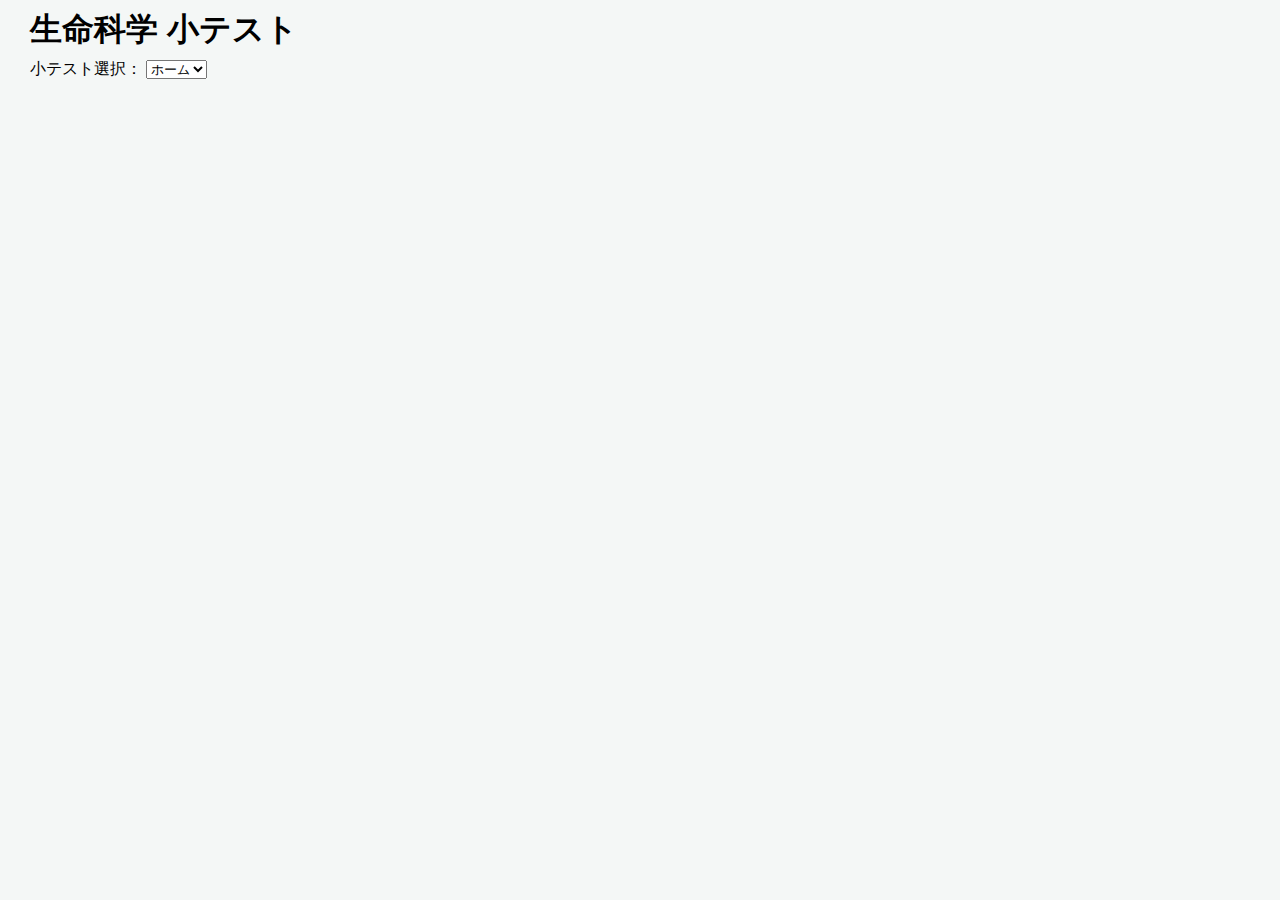
<file: index.html>
<!DOCTYPE html>
<html lang="ja">
<head>
    <meta charset="UTF-8">
	<title>生命科学 小テスト</title>
	<meta name="viewport" content="width=device-width, initial-scale=1.0, maximum-scale=5.0, minimum-scale=0.5">
	<link rel="stylesheet" href="./styles.css">
</head>

<body>

<h1>生命科学 小テスト</h1>
<p class="select-p">小テスト選択：
<select id="exam-num">
	<option value="0" selected>ホーム</option>
	<option value="1">第1回</option>
	<option value="2">第2回</option>
	<option value="3">第3回</option>
</select>
</p>

<script src="./scripts_home.js"></script>

</body>
</html>
</file>
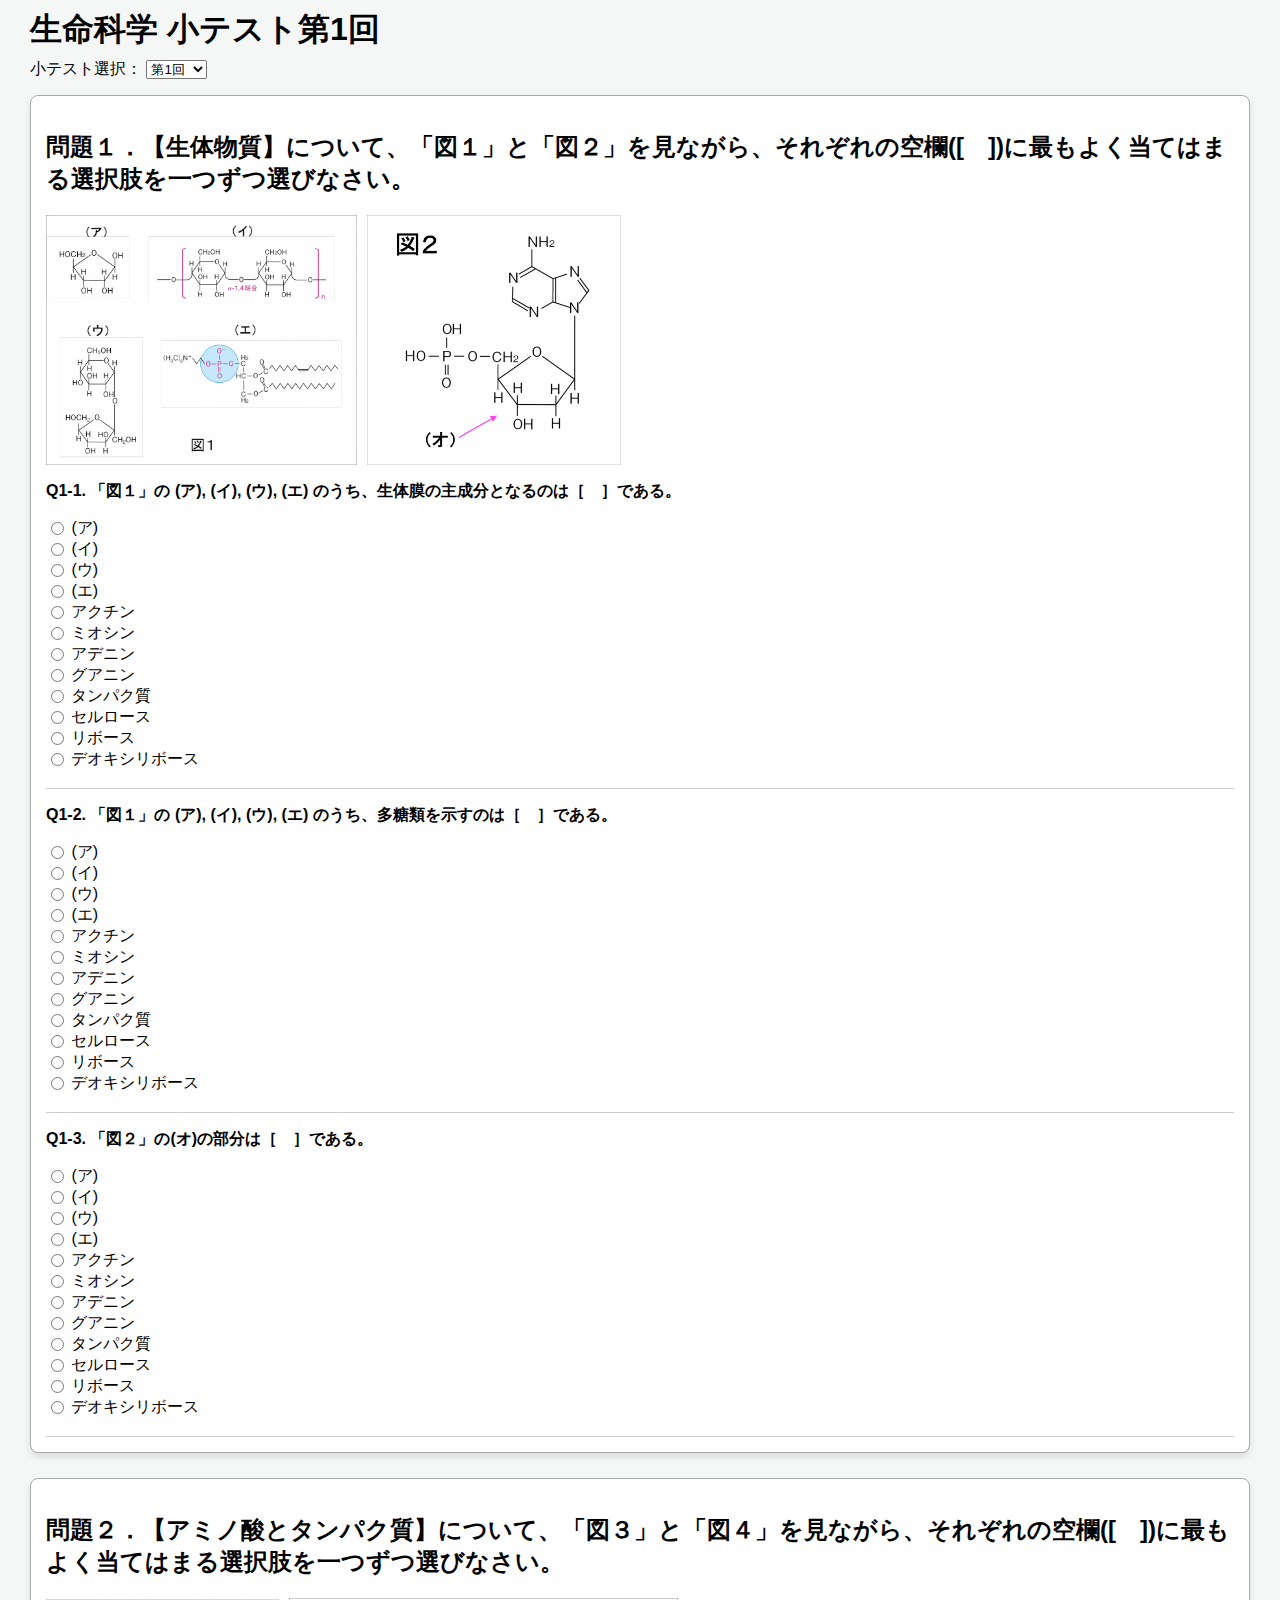
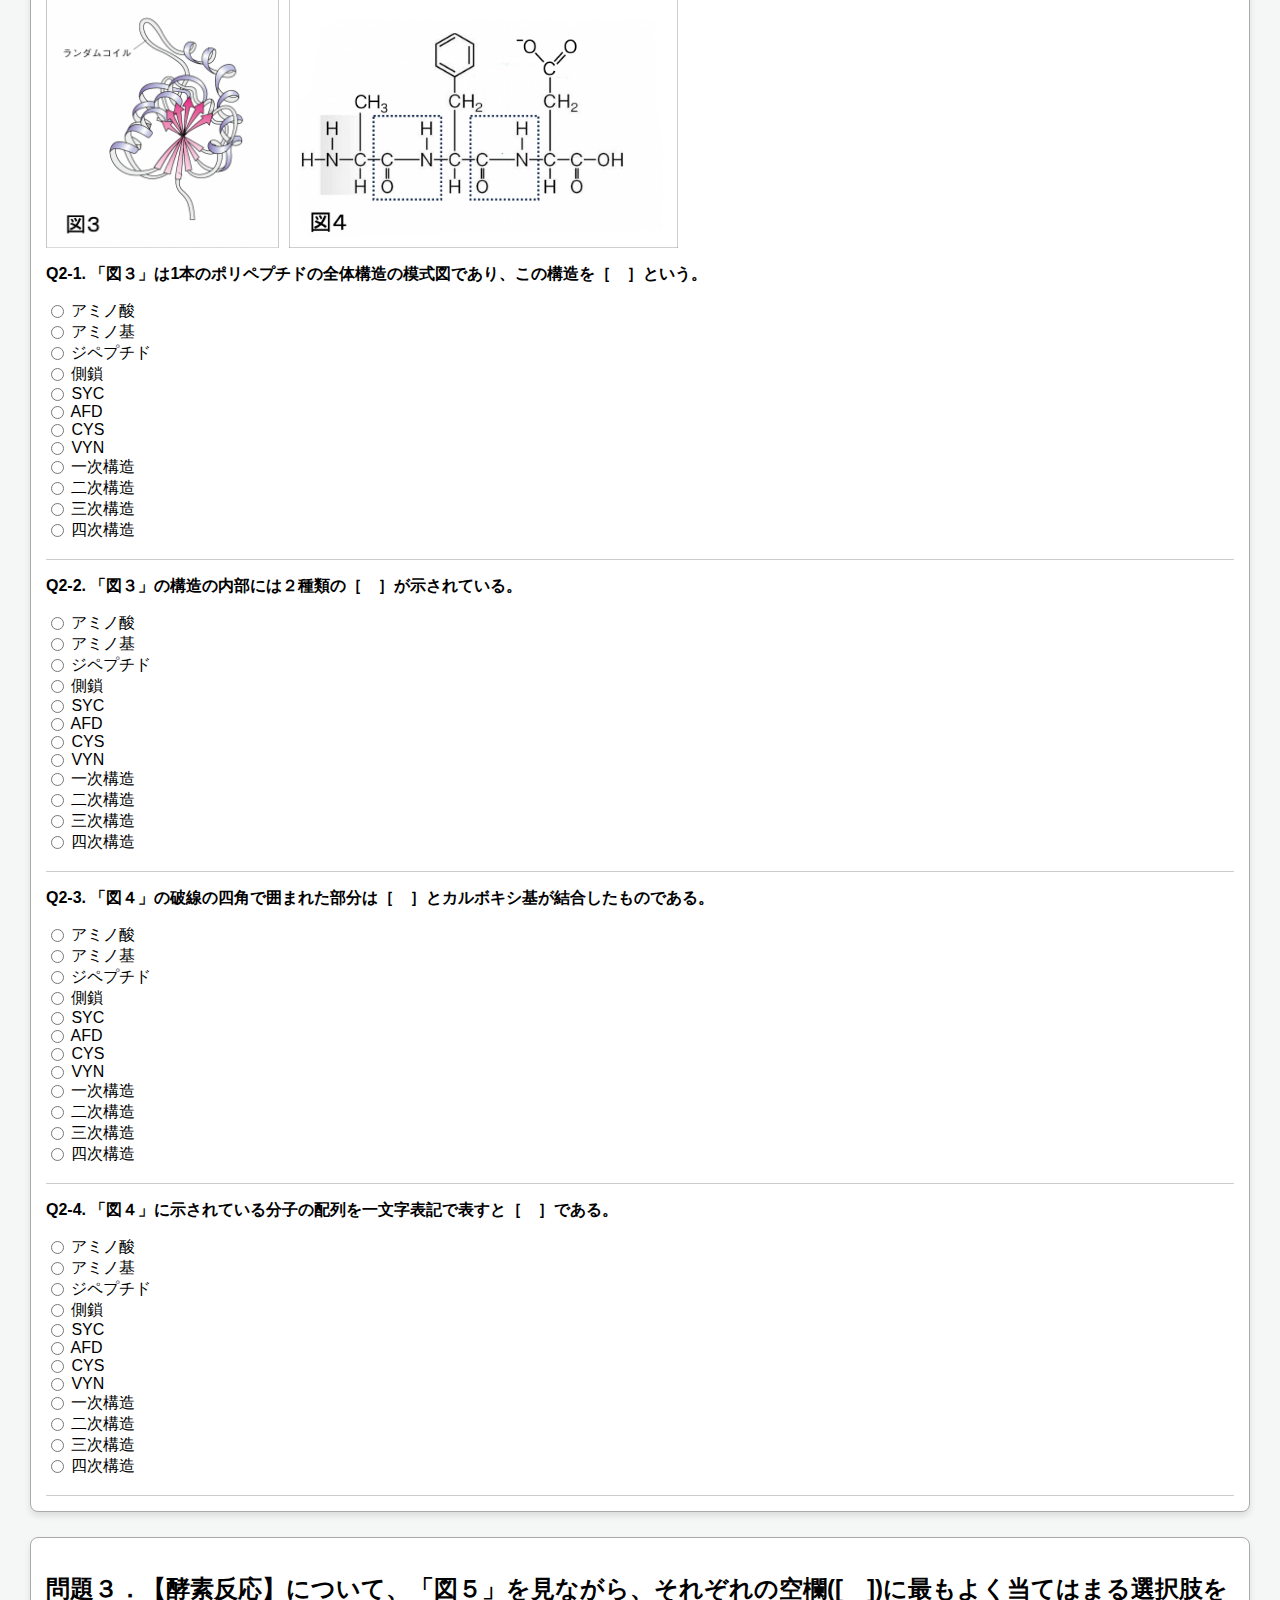
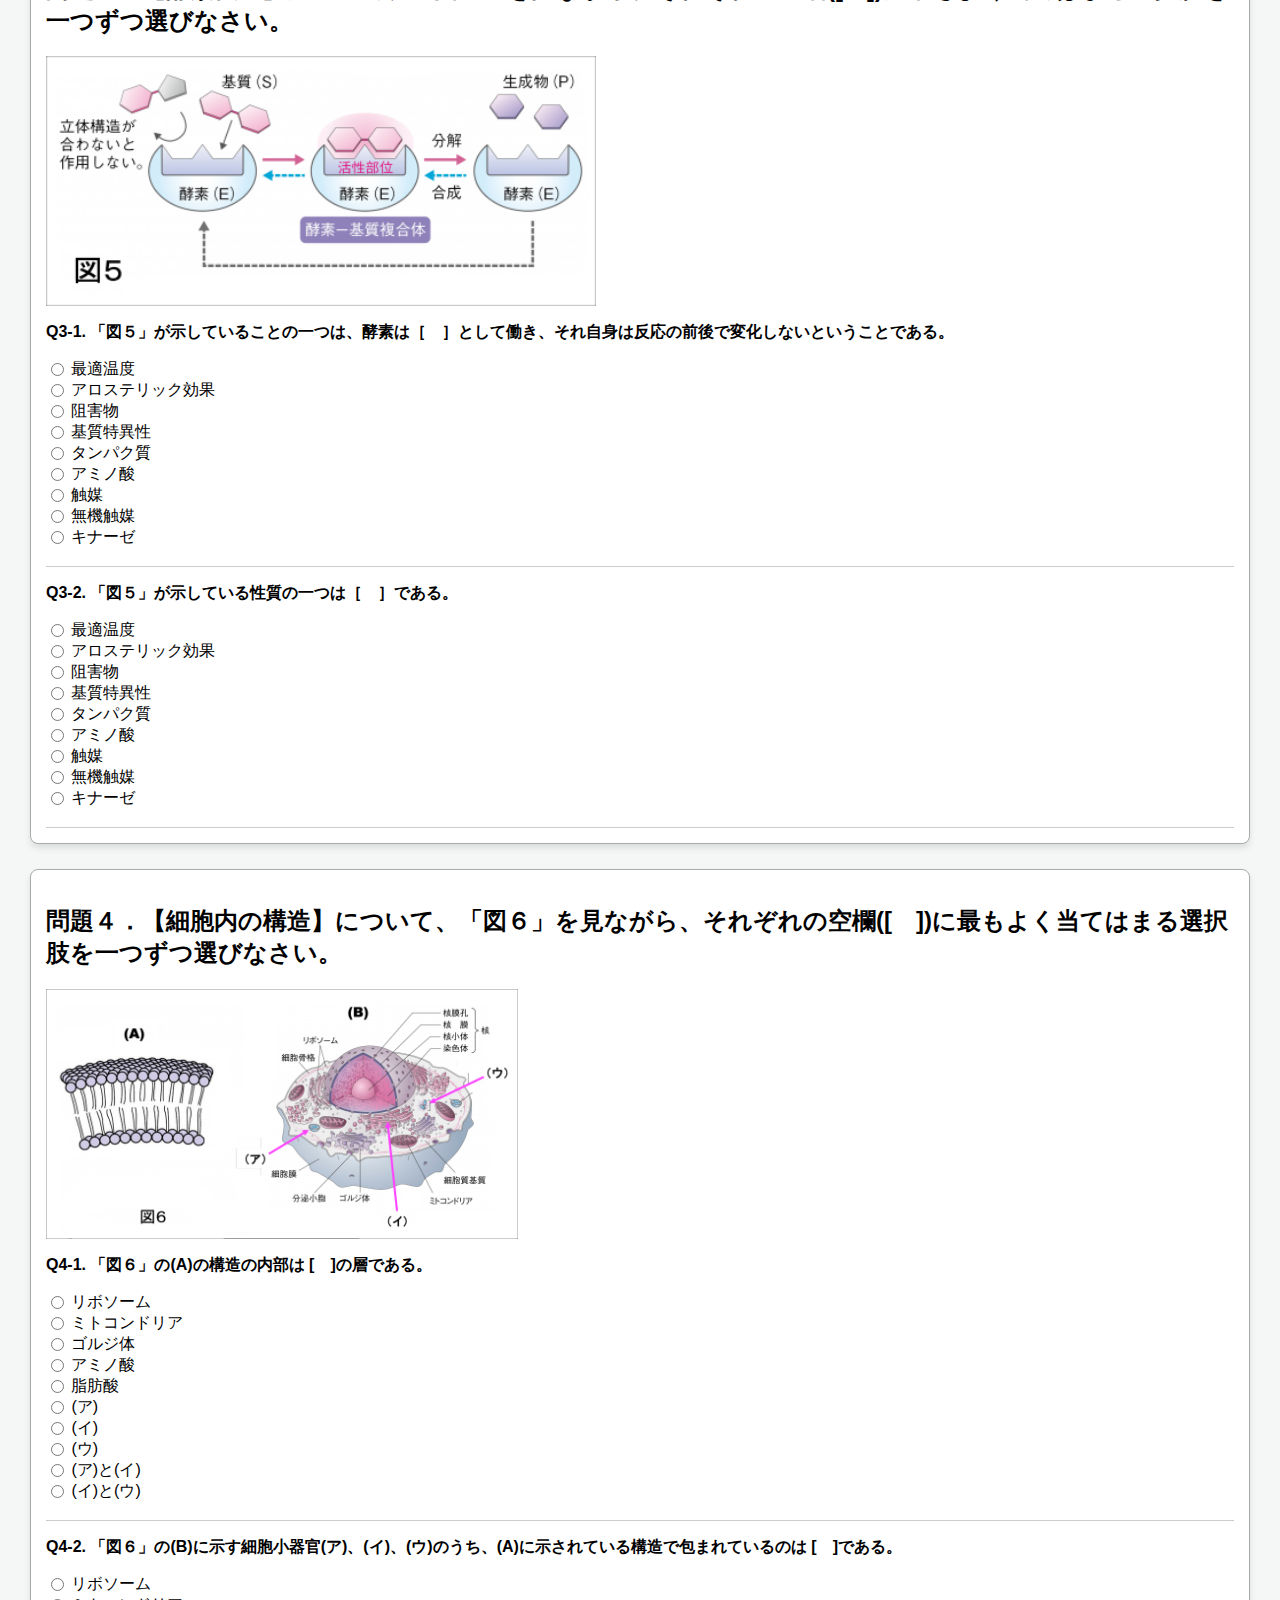
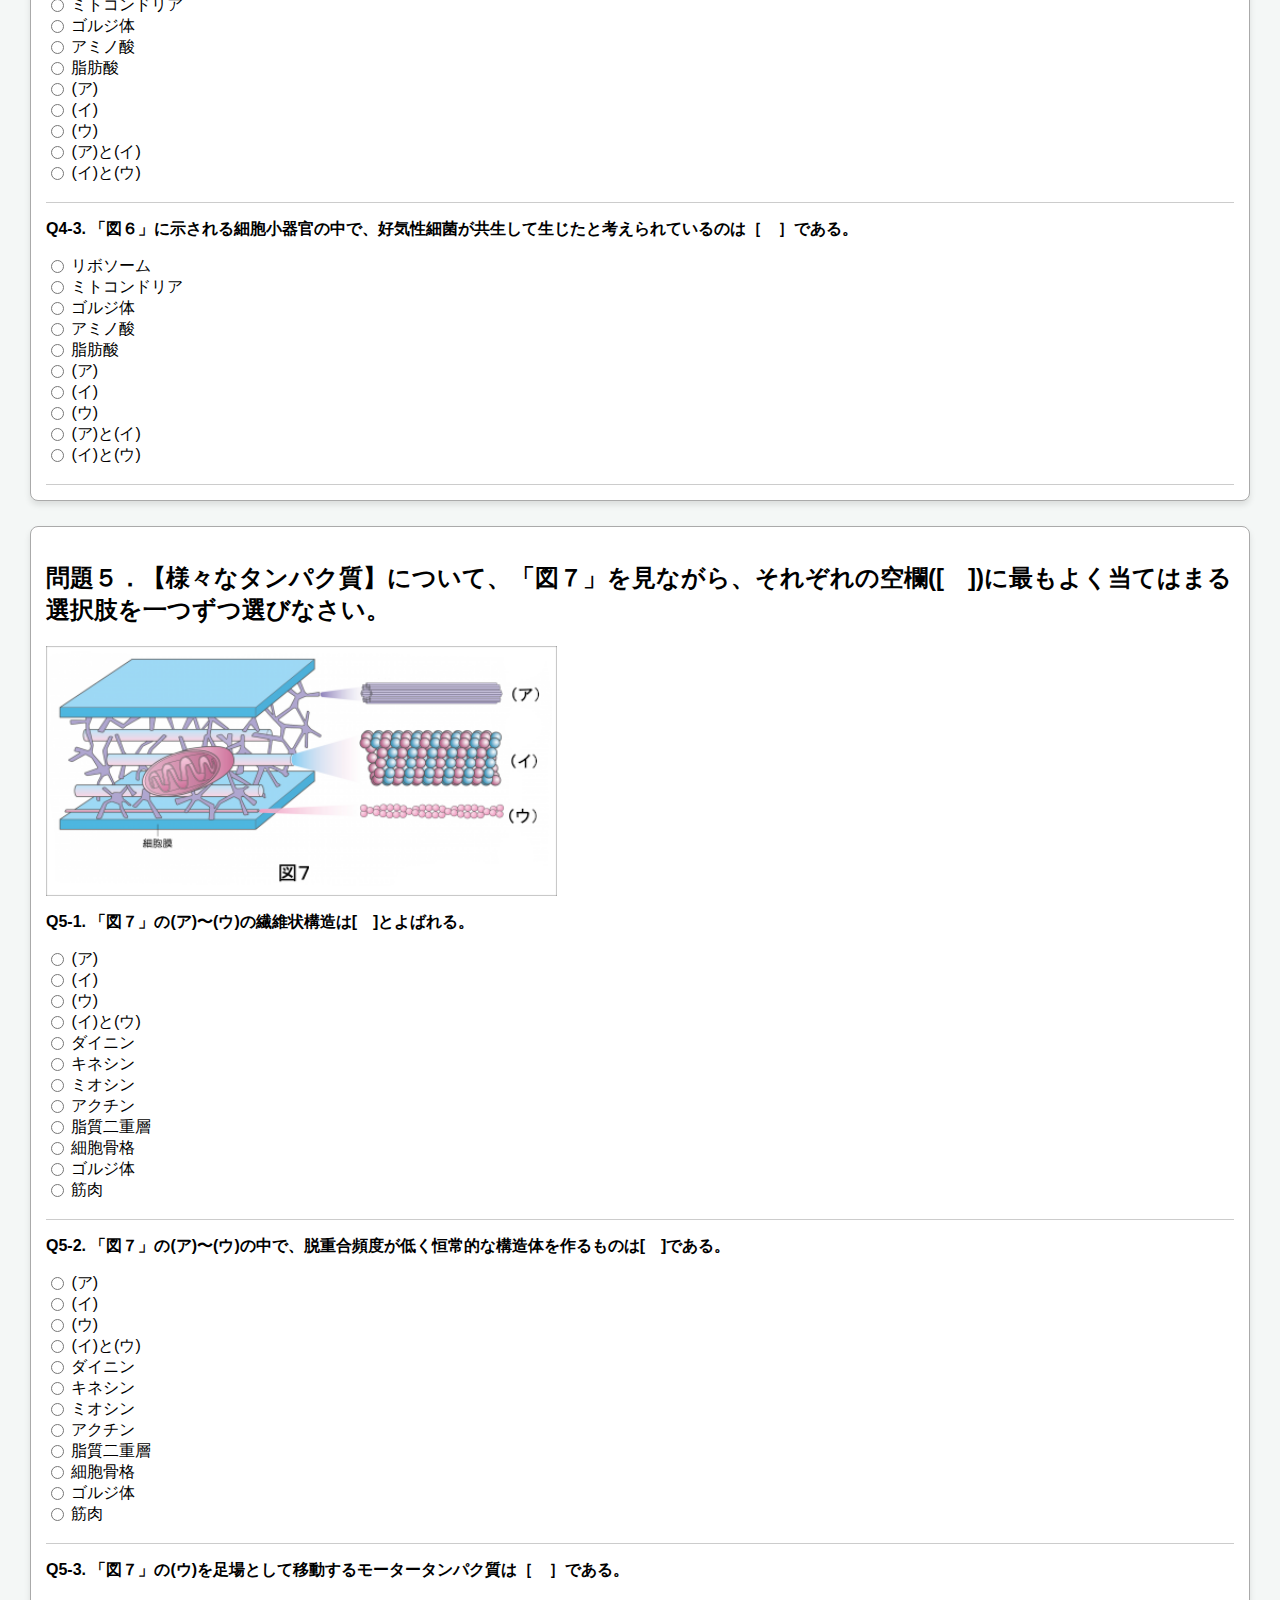
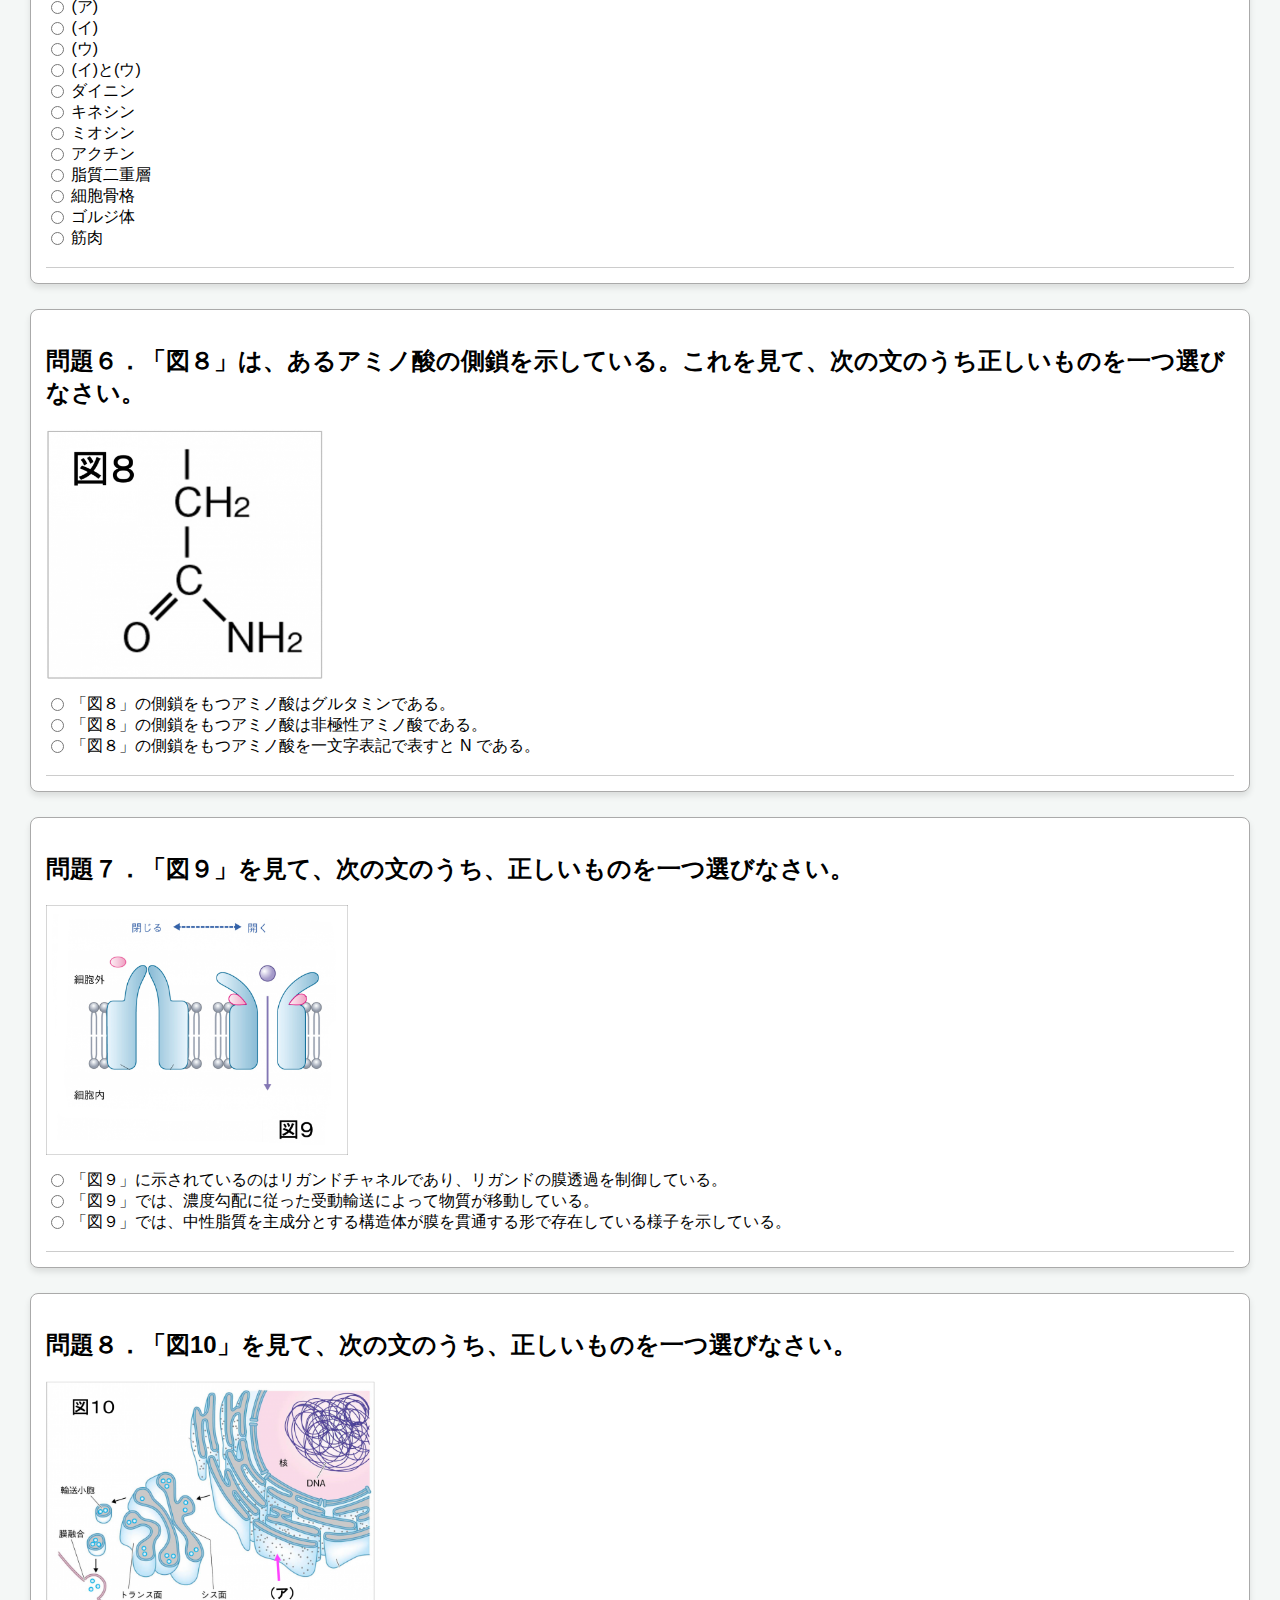
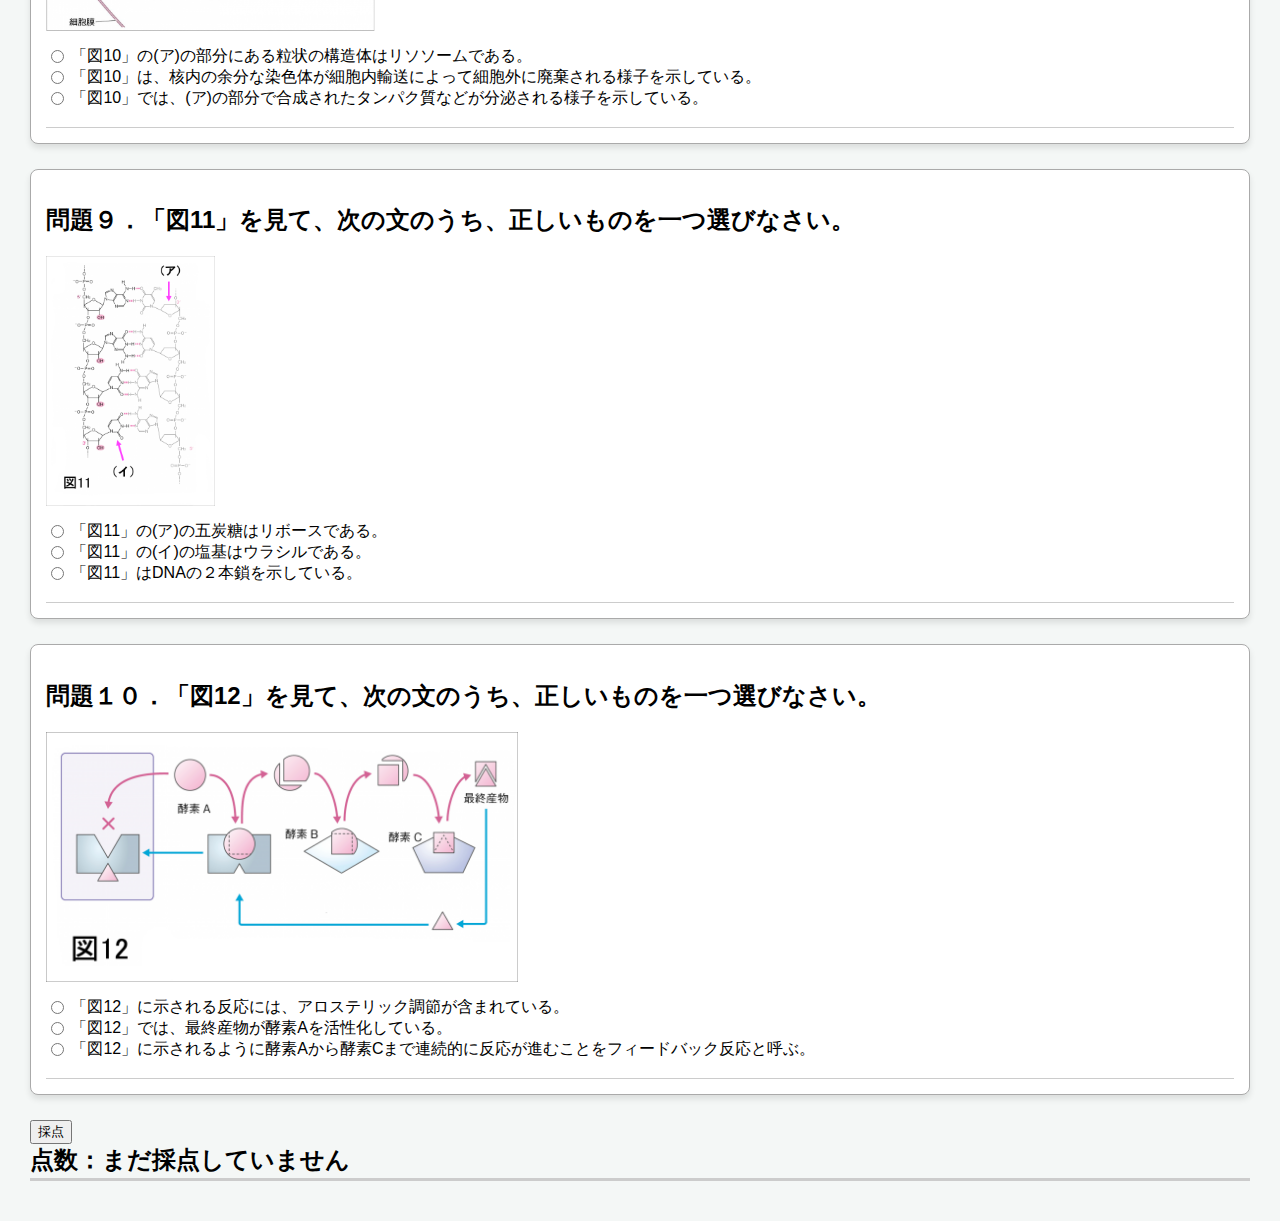
<file: life_science_exam_1.html>
<!DOCTYPE html>
<html lang="ja">
<head>
	<meta charset="UTF-8">
	<title>生命科学 小テスト第1回</title>
	<meta name="viewport" content="width=device-width, initial-scale=1.0, maximum-scale=5.0, minimum-scale=0.5">
	<link rel="stylesheet" href="./styles.css">
</head>

<body>

<h1>生命科学 小テスト第1回</h1>
<p class="select-p">小テスト選択：
<select id="exam-num">
	<option value="0">ホーム</option>
	<option value="1" selected>第1回</option>
	<option value="2">第2回</option>
	<option value="3">第3回</option>
</select>
</p>
<div id="quiz-container"></div>

<button class="check" onclick="checkAnswers()">採点</button>
<h2 class="score">点数：<span id="score">まだ採点していません</span></h2>

<script>

// ==================================================
//          大問内で選択肢を共有する構造
// ==================================================
const quizSections = [
	{
		title: "問題１．【生体物質】について、「図１」と「図２」を見ながら、それぞれの空欄([　])に最もよく当てはまる選択肢を一つずつ選びなさい。",
		images: ["f1.png", "f2.png"],
		choices: ["(ア)", "(イ)", "(ウ)", "(エ)", "アクチン", "ミオシン", "アデニン", "グアニン", "タンパク質", "セルロース", "リボース", "デオキシリボース"],
		questions: [
			{
				text: "「図１」の (ア), (イ), (ウ), (エ) のうち、生体膜の主成分となるのは［　］である。",
				answer: 3
			},
			{
				text: "「図１」の (ア), (イ), (ウ), (エ) のうち、多糖類を示すのは［　］である。",
				answer: 1
			},
			{
				text: "「図２」の(オ)の部分は［　］である。",
				answer: 11
			}
		]
	},

	{
		title: "問題２．【アミノ酸とタンパク質】について、「図３」と「図４」を見ながら、それぞれの空欄([　])に最もよく当てはまる選択肢を一つずつ選びなさい。",
		images: ["f3.png", "f4.png"],
		choices: ["アミノ酸", "アミノ基", "ジペプチド", "側鎖", "SYC", "AFD", "CYS", "VYN", "一次構造", "二次構造", "三次構造", "四次構造"],
		questions: [
			{
				text: "「図３」は1本のポリペプチドの全体構造の模式図であり、この構造を［　］という。",
				answer: 10
			},
			{
				text: "「図３」の構造の内部には２種類の［　］が示されている。",
				answer: 8
			},
			{
				text: "「図４」の破線の四角で囲まれた部分は［　］とカルボキシ基が結合したものである。",
				answer: 1
			},
			{
				text: "「図４」に示されている分子の配列を一文字表記で表すと［　］である。",
				answer: 5
			}
		]
	},

	{
		title: "問題３．【酵素反応】について、「図５」を見ながら、それぞれの空欄([　])に最もよく当てはまる選択肢を一つずつ選びなさい。",
		images: ["f5.png"],
		choices: ["最適温度", "アロステリック効果", "阻害物", "基質特異性", "タンパク質", "アミノ酸", "触媒", "無機触媒", "キナーゼ"],
		questions: [
			{
				text: "「図５」が示していることの一つは、酵素は［　］として働き、それ自身は反応の前後で変化しないということである。",
				answer: 6
			},
			{
				text: "「図５」が示している性質の一つは［　］である。",
				answer: 3
			}
		]
	},

	{
		title: "問題４．【細胞内の構造】について、「図６」を見ながら、それぞれの空欄([　])に最もよく当てはまる選択肢を一つずつ選びなさい。",
		images: ["f6.png"],
		choices: ["リボソーム", "ミトコンドリア", "ゴルジ体", "アミノ酸", "脂肪酸", "(ア)", "(イ)", "(ウ)", "(ア)と(イ)", "(イ)と(ウ)"],
		questions: [
			{
				text: "「図６」の(A)の構造の内部は [　]の層である。",
				answer: 4
			},
			{
				text: "「図６」の(B)に示す細胞小器官(ア)、(イ)、(ウ)のうち、(A)に示されている構造で包まれているのは [　]である。",
				answer: 8
			},
			{
				text: "「図６」に示される細胞小器官の中で、好気性細菌が共生して生じたと考えられているのは［　］である。",
				answer: 1
			}
		]
	},

	{
		title: "問題５．【様々なタンパク質】について、「図７」を見ながら、それぞれの空欄([　])に最もよく当てはまる選択肢を一つずつ選びなさい。",
		images: ["f7.png"],
		choices: ["(ア)", "(イ)", "(ウ)", "(イ)と(ウ)", "ダイニン", "キネシン", "ミオシン", "アクチン", "脂質二重層", "細胞骨格", "ゴルジ体", "筋肉"],
		questions: [
			{
				text: "「図７」の(ア)〜(ウ)の繊維状構造は[　]とよばれる。",
				answer: 9
			},
			{
				text: "「図７」の(ア)〜(ウ)の中で、脱重合頻度が低く恒常的な構造体を作るものは[　]である。",
				answer: 0
			},
			{
				text: "「図７」の(ウ)を足場として移動するモータータンパク質は［　］である。",
				answer: 6
			}
		]
	},

	{
		title: "問題６．「図８」は、あるアミノ酸の側鎖を示している。これを見て、次の文のうち正しいものを一つ選びなさい。",
		images: ["f8.png"],
		choices: [
			"「図８」の側鎖をもつアミノ酸はグルタミンである。",
			"「図８」の側鎖をもつアミノ酸は非極性アミノ酸である。",
			"「図８」の側鎖をもつアミノ酸を一文字表記で表すと N である。"
		],
		answer: 2
	},

	{
		title: "問題７．「図９」を見て、次の文のうち、正しいものを一つ選びなさい。",
		images: ["f9.png"],
		choices: [
			"「図９」に示されているのはリガンドチャネルであり、リガンドの膜透過を制御している。",
			"「図９」では、濃度勾配に従った受動輸送によって物質が移動している。",
			"「図９」では、中性脂質を主成分とする構造体が膜を貫通する形で存在している様子を示している。"
		],
		answer: 1
	},

	{
		title: "問題８．「図10」を見て、次の文のうち、正しいものを一つ選びなさい。",
		images: ["f10.png"],
		choices: [
			"「図10」の(ア)の部分にある粒状の構造体はリソソームである。",
			"「図10」は、核内の余分な染色体が細胞内輸送によって細胞外に廃棄される様子を示している。",
			"「図10」では、(ア)の部分で合成されたタンパク質などが分泌される様子を示している。"
		],
		answer: 2
	},

	{
		title: "問題９．「図11」を見て、次の文のうち、正しいものを一つ選びなさい。",
		images: ["f11.png"],
		choices: [
			"「図11」の(ア)の五炭糖はリボースである。",
			"「図11」の(イ)の塩基はウラシルである。",
			"「図11」はDNAの２本鎖を示している。"
		],
		answer: 1
	},

	{
		title: "問題１０．「図12」を見て、次の文のうち、正しいものを一つ選びなさい。",
		images: ["f12.png"],
		choices: [
			"「図12」に示される反応には、アロステリック調節が含まれている。",
			"「図12」では、最終産物が酵素Aを活性化している。",
			"「図12」に示されるように酵素Aから酵素Cまで連続的に反応が進むことをフィードバック反応と呼ぶ。"
		],
		answer: 0
	},
];

</script>
<script src="./scripts.js"></script>

</body>
</html>
</file>
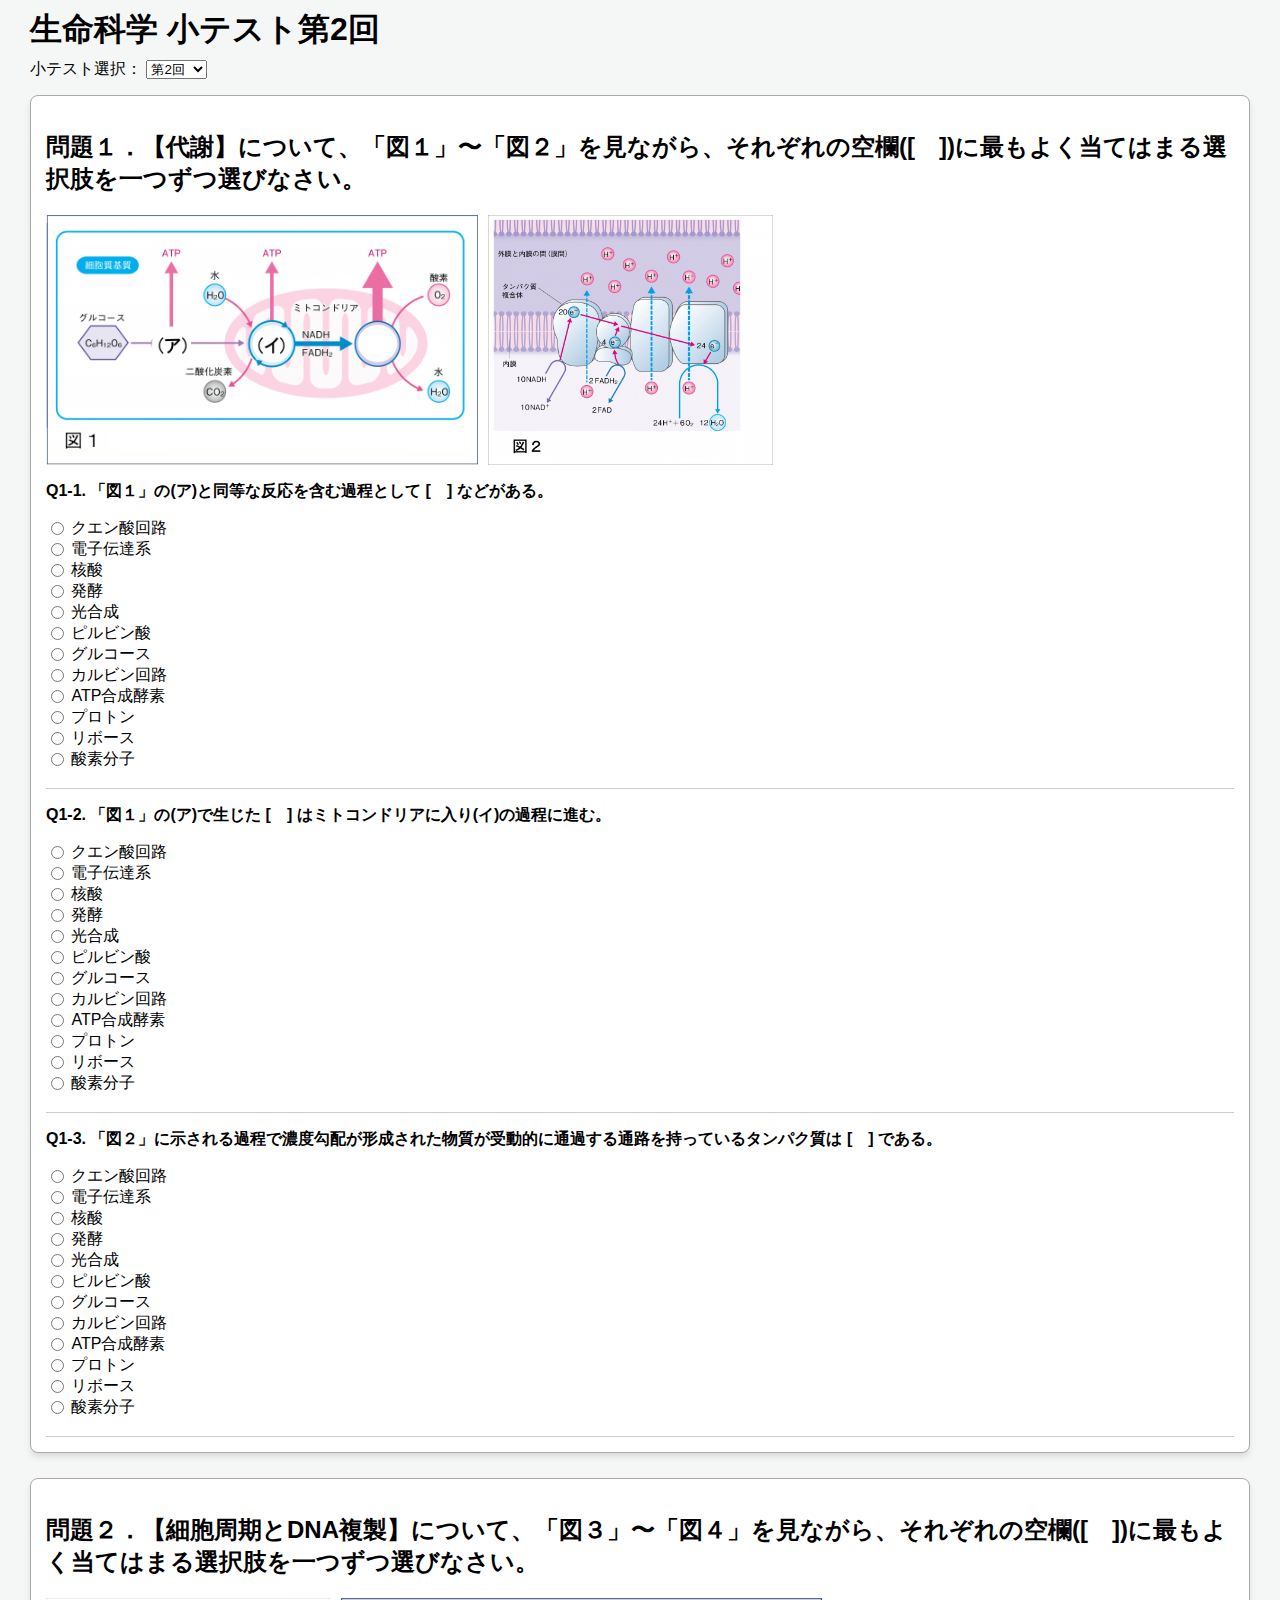
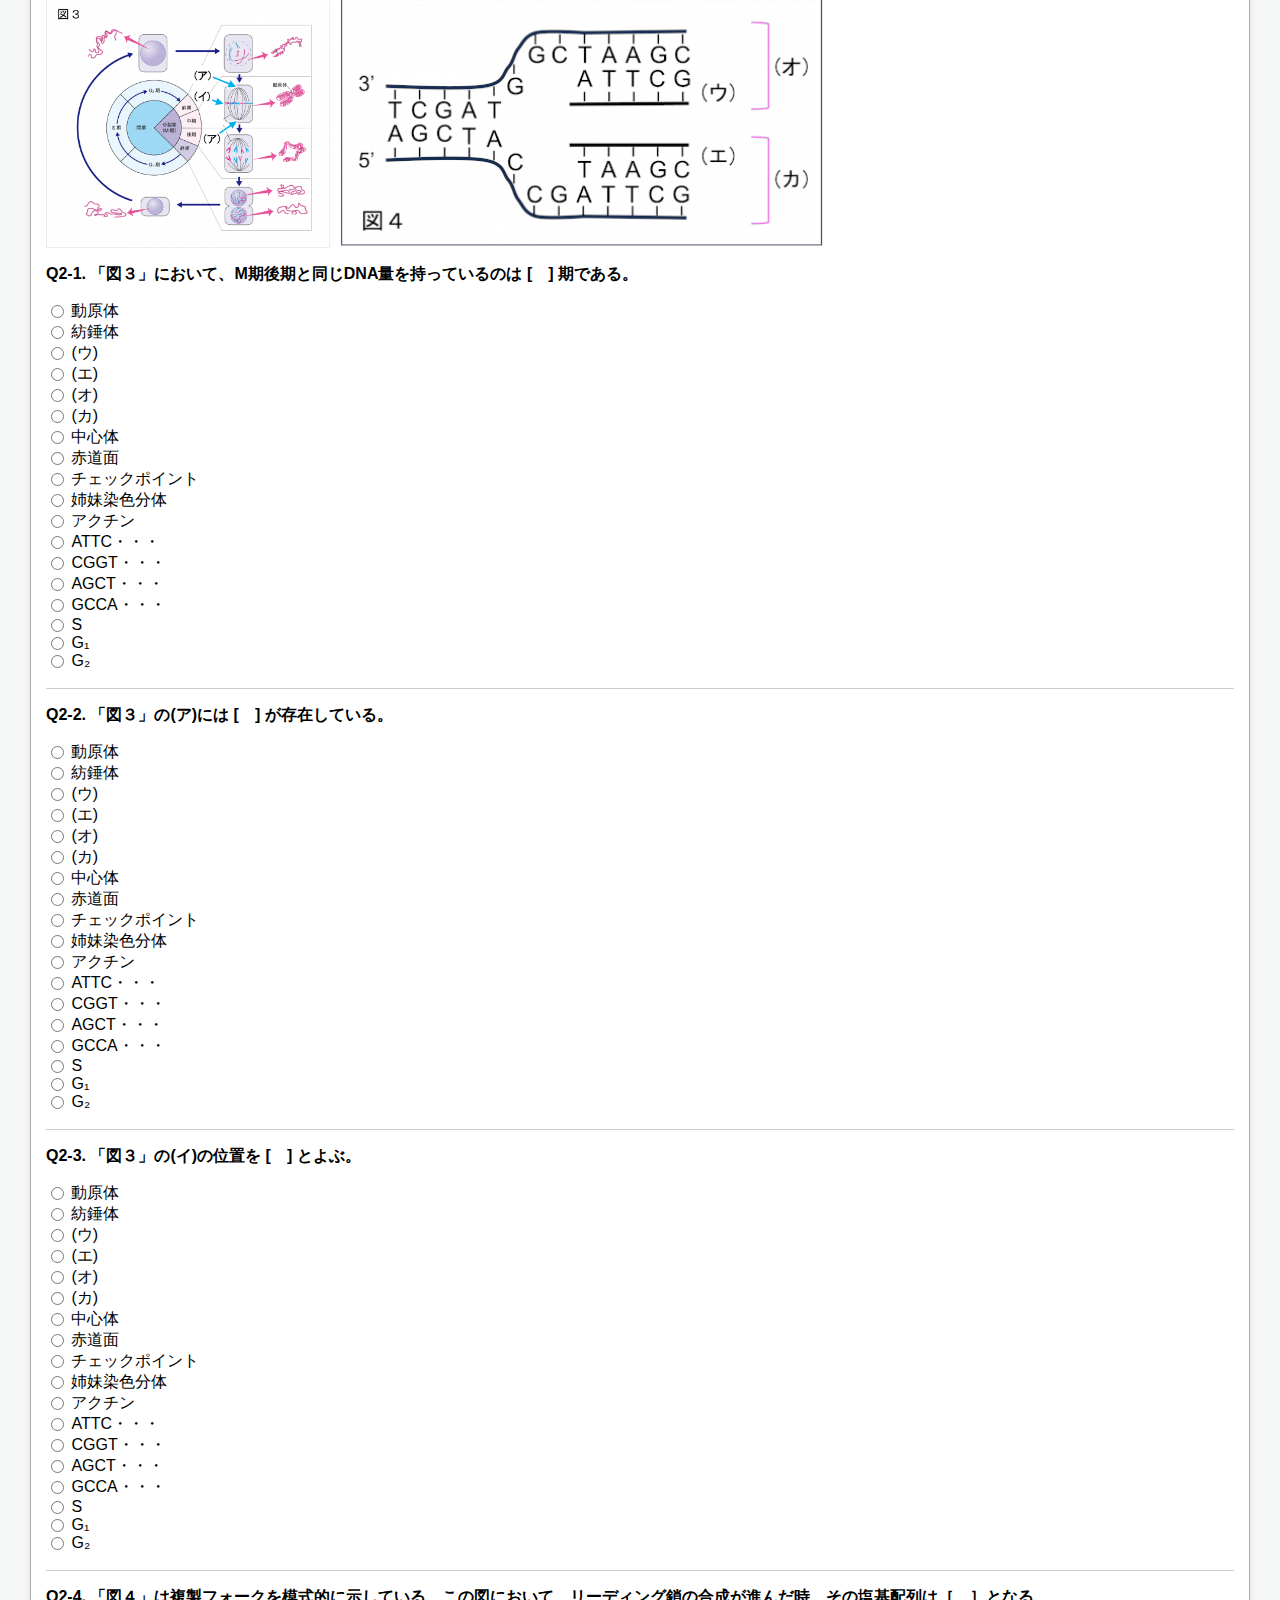
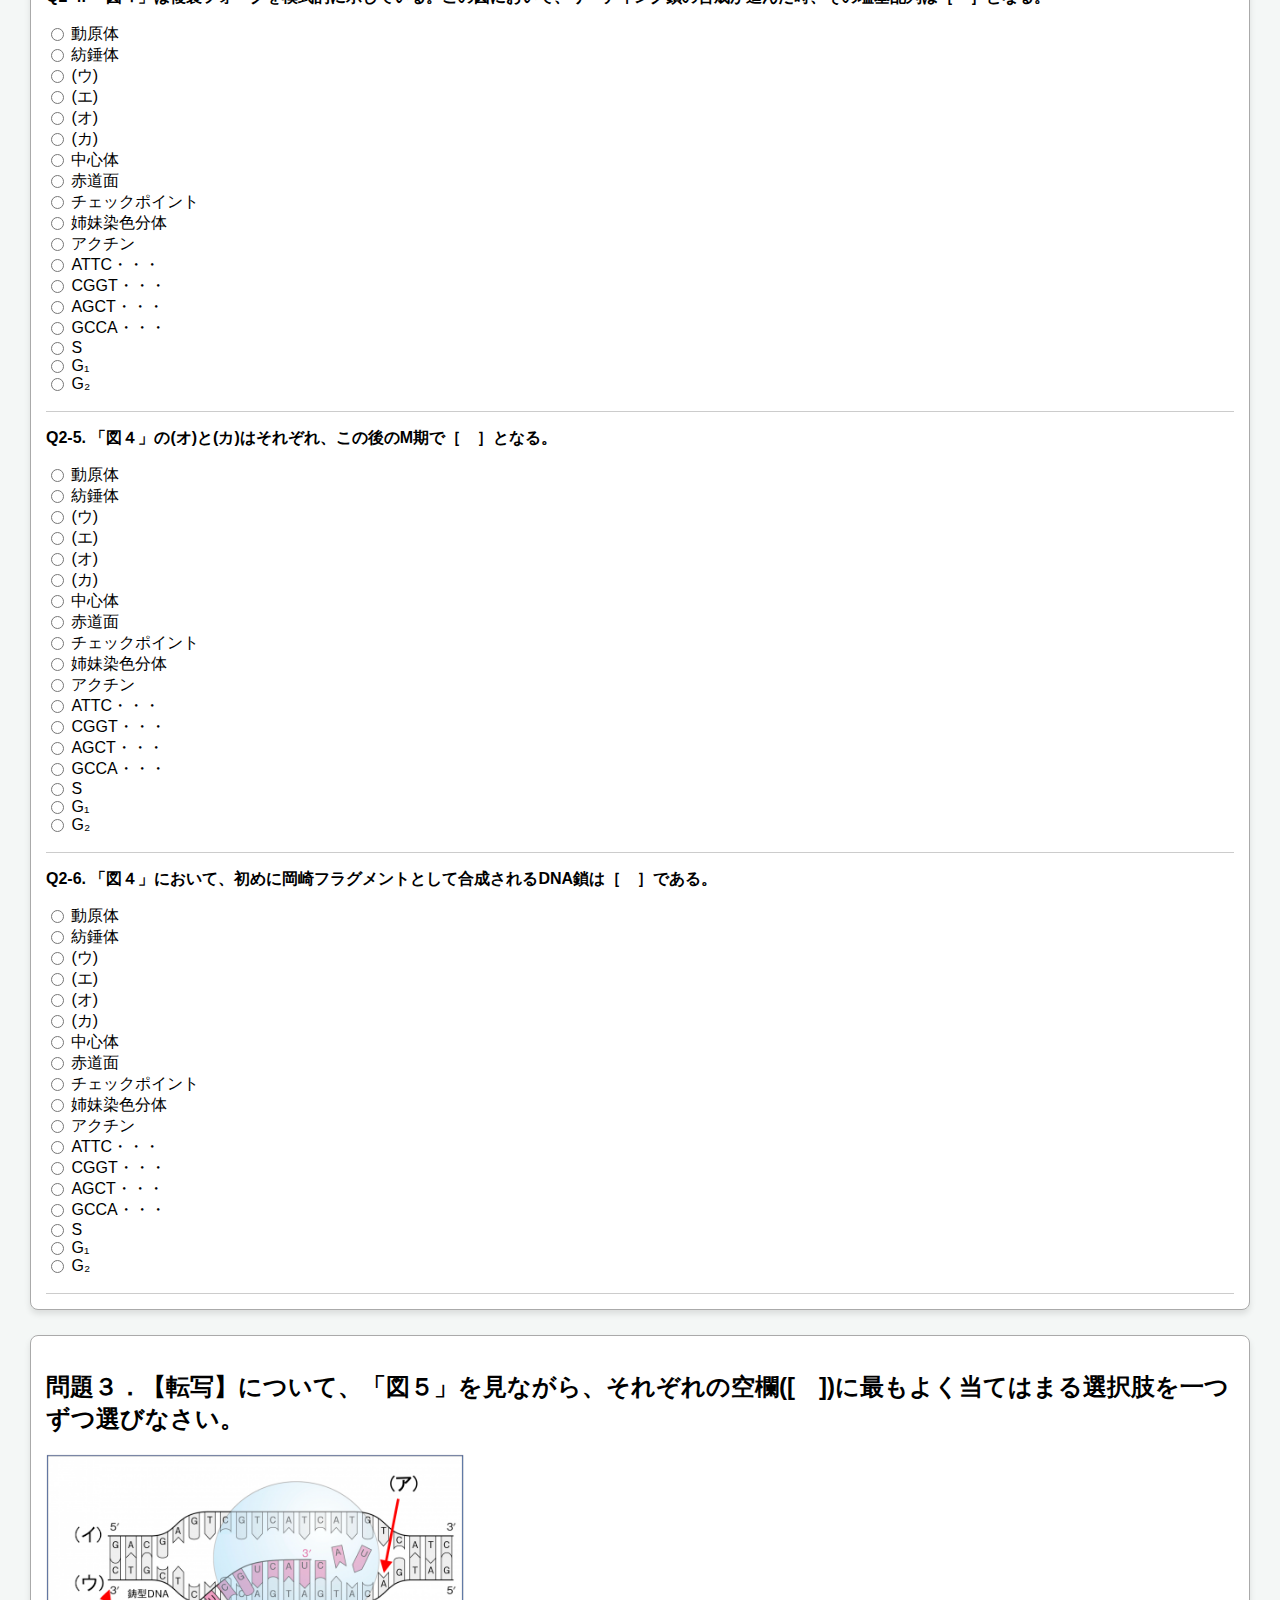
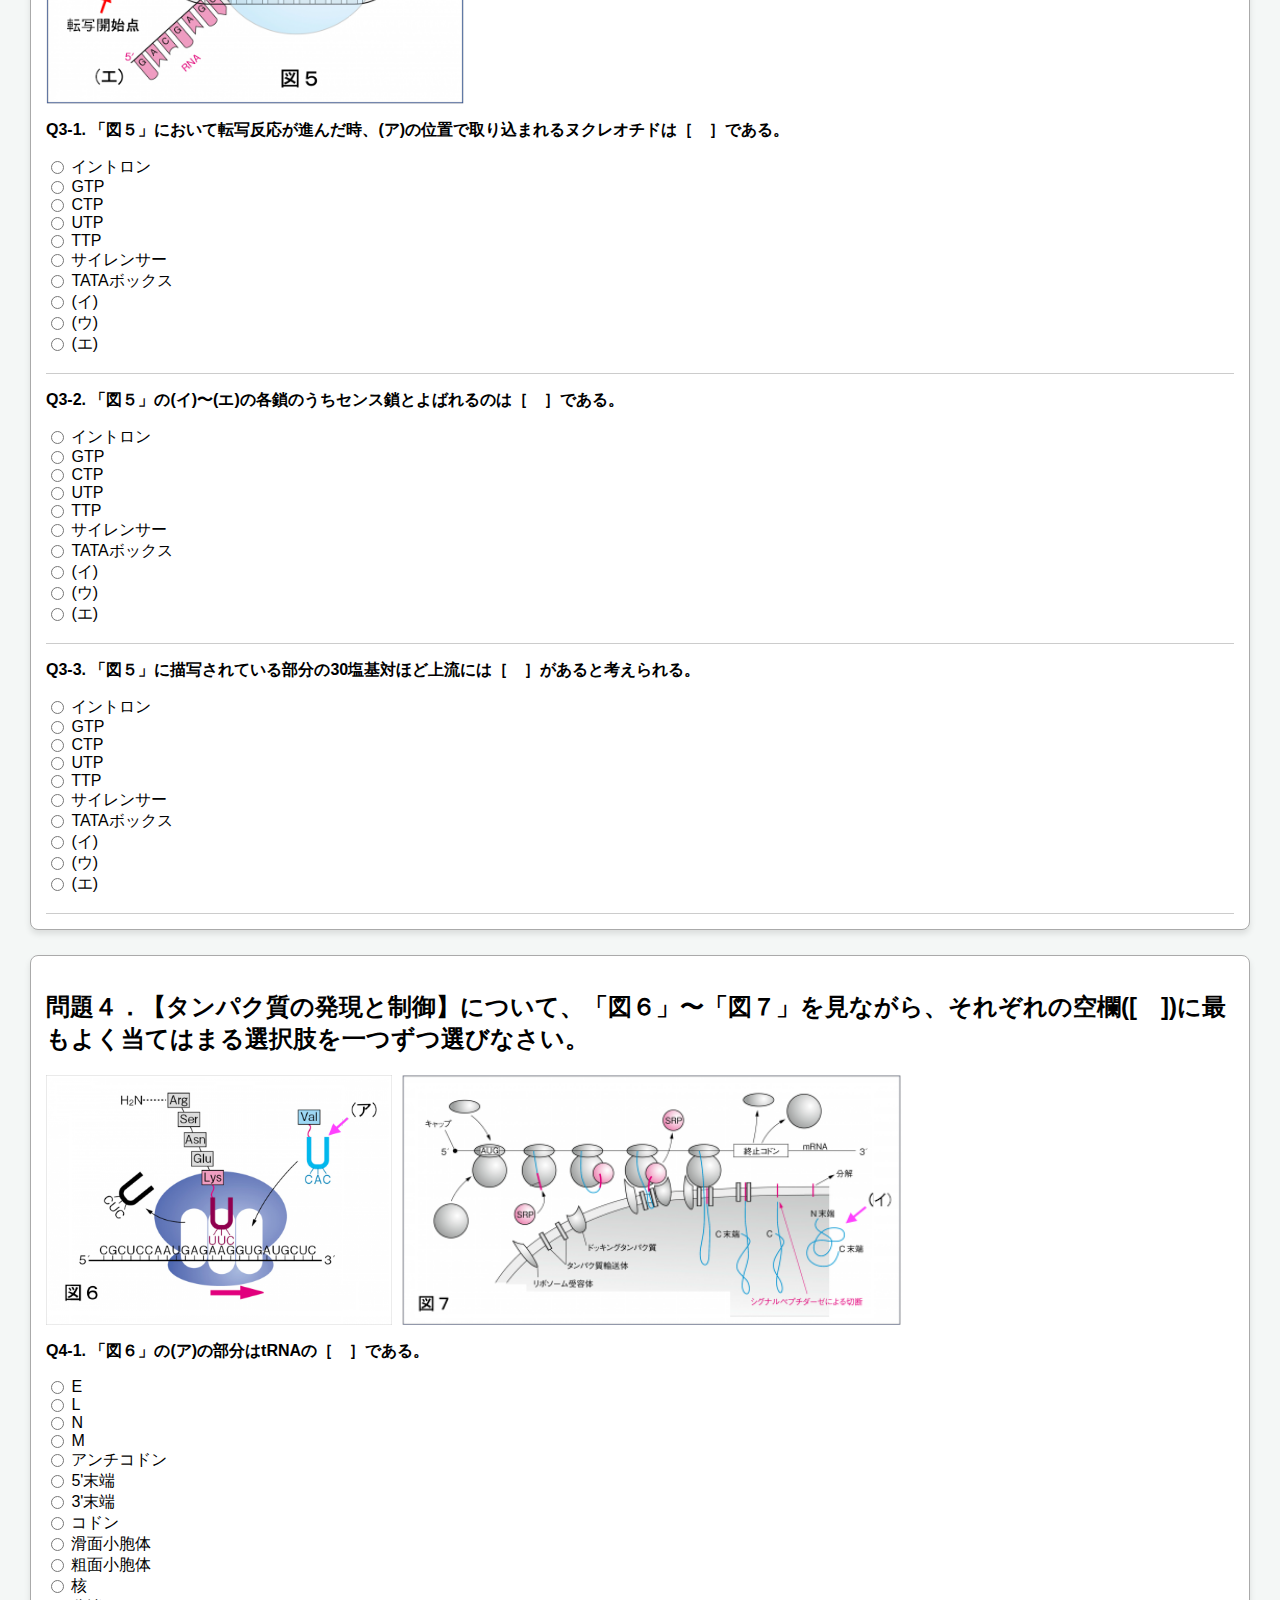
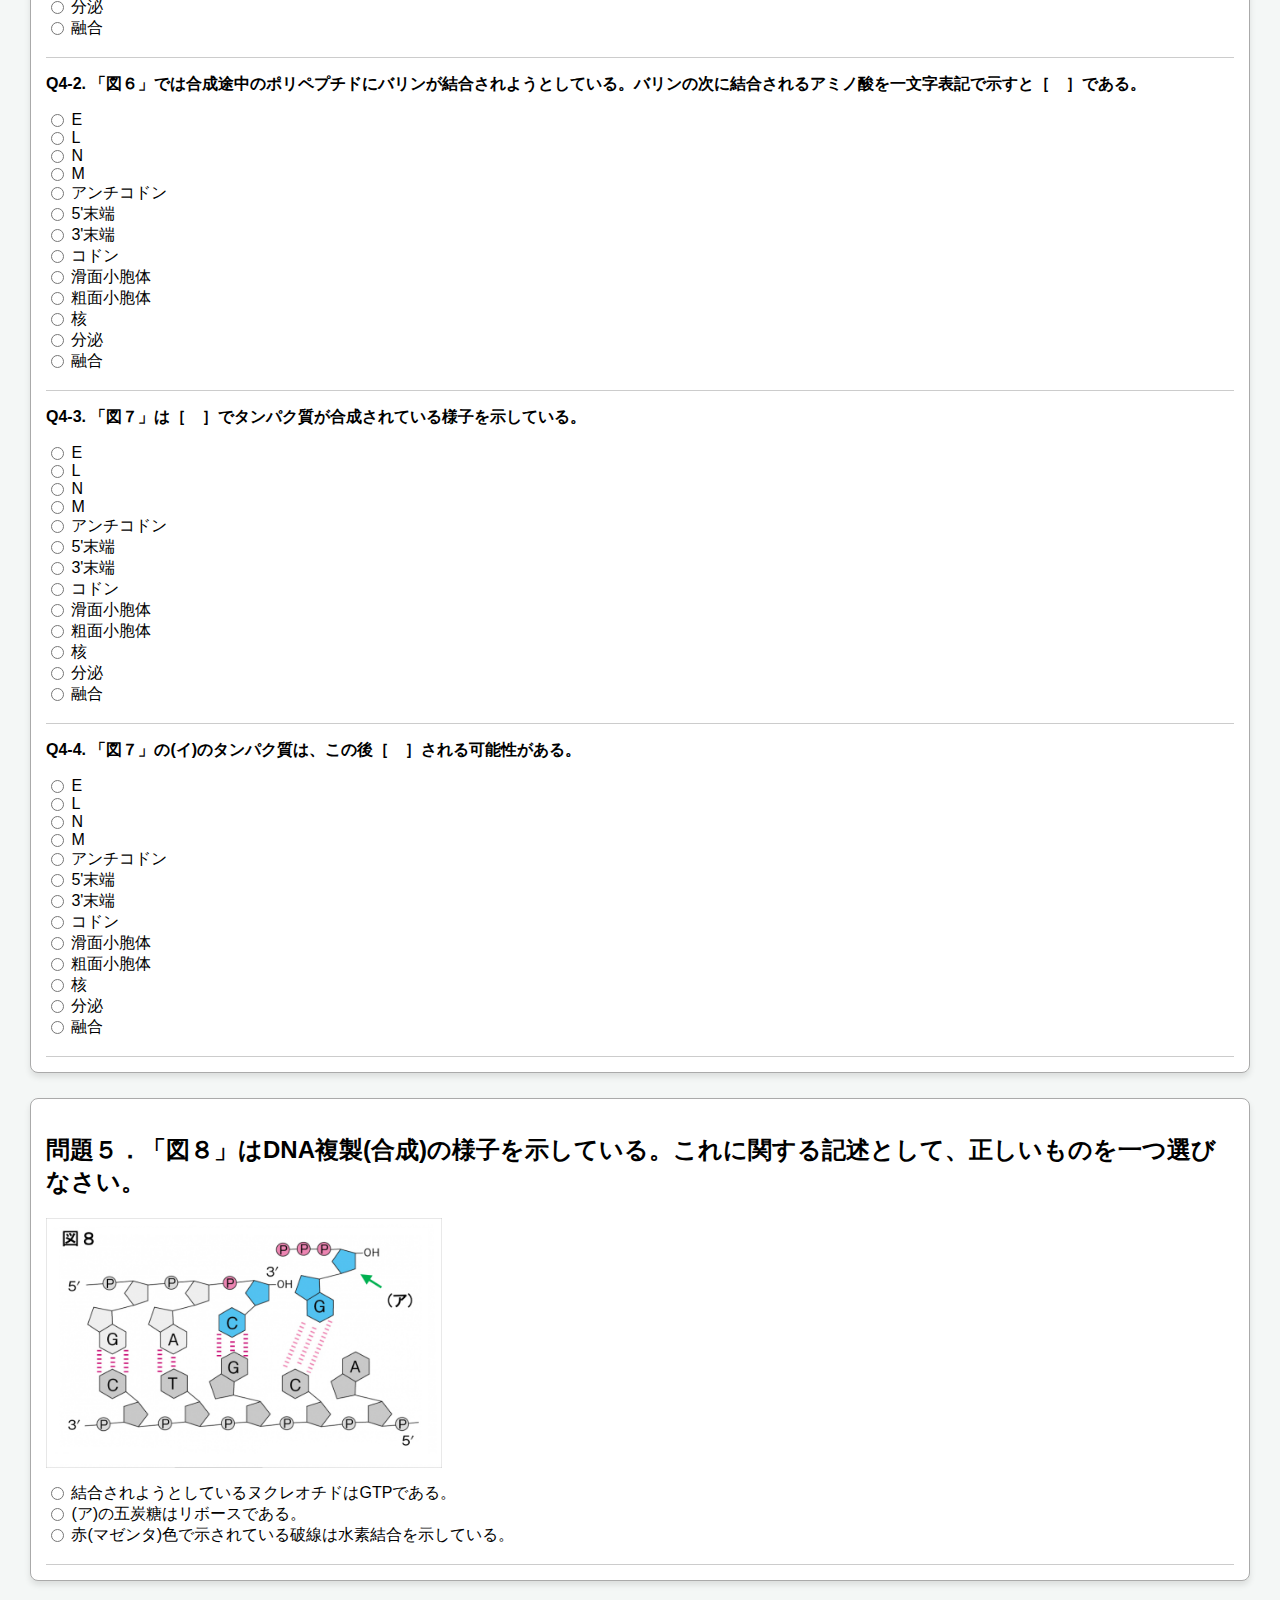
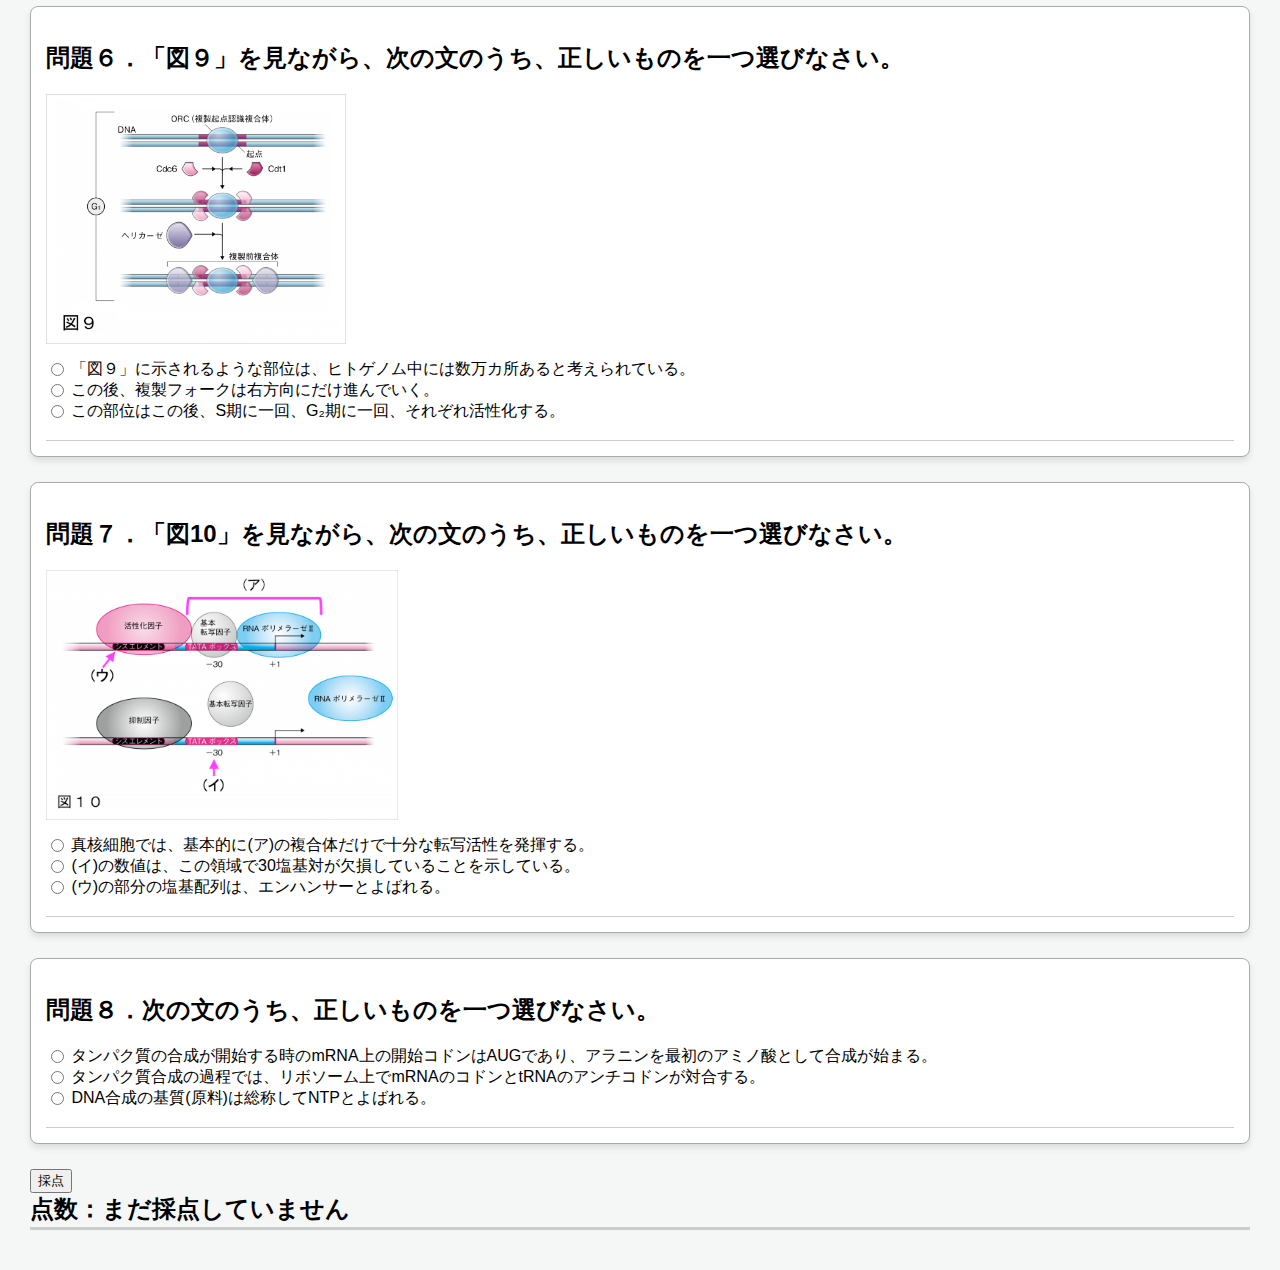
<file: life_science_exam_2.html>
<!DOCTYPE html>
<html lang="ja">
<head>
	<meta charset="UTF-8">
	<title>生命科学 小テスト第2回</title>
	<meta name="viewport" content="width=device-width, initial-scale=1.0, maximum-scale=5.0, minimum-scale=0.5">
	<link rel="stylesheet" href="./styles.css">
</head>

<body>

<h1>生命科学 小テスト第2回</h1>
<p class="select-p">小テスト選択：
<select id="exam-num">
	<option value="0">ホーム</option>
	<option value="1">第1回</option>
	<option value="2" selected>第2回</option>
	<option value="3">第3回</option>
</select>
</p>
<div id="quiz-container"></div>

<button class="check" onclick="checkAnswers()">採点</button>
<h2 class="score">点数：<span id="score">まだ採点していません</span></h2>

<script>

// ==================================================
//          大問内で選択肢を共有する構造
// ==================================================
const quizSections = [
	{
		title: "問題１．【代謝】について、「図１」〜「図２」を見ながら、それぞれの空欄([　])に最もよく当てはまる選択肢を一つずつ選びなさい。",
		images: ["f1.png", "f2.png"],
		choices: ["クエン酸回路", "電子伝達系", "核酸", "発酵", "光合成", "ピルビン酸", "グルコース", "カルビン回路", "ATP合成酵素", "プロトン", "リボース", "酸素分子"],
		questions: [
			{
				text: "「図１」の(ア)と同等な反応を含む過程として [　] などがある。",
				answer: 3
			},
			{
				text: "「図１」の(ア)で生じた [　] はミトコンドリアに入り(イ)の過程に進む。",
				answer: 5
			},
			{
				text: "「図２」に示される過程で濃度勾配が形成された物質が受動的に通過する通路を持っているタンパク質は [　] である。",
				answer: 8
			}
		]
	},

	{
		title: "問題２．【細胞周期とDNA複製】について、「図３」〜「図４」を見ながら、それぞれの空欄([　])に最もよく当てはまる選択肢を一つずつ選びなさい。",
		images: ["f3.png", "f4.png"],
		choices: ["動原体", "紡錘体", "(ウ)", "(エ)", "(オ)", "(カ)", "中心体", "赤道面", "チェックポイント", "姉妹染色分体", "アクチン", "ATTC・・・", "CGGT・・・", "AGCT・・・", "GCCA・・・", "S", "G₁", "G₂"],
		questions: [
			{
				text: "「図３」において、M期後期と同じDNA量を持っているのは [　] 期である。",
				answer: 17
			},
			{
				text: "「図３」の(ア)には [　] が存在している。",
				answer: 6
			},
			{
				text: "「図３」の(イ)の位置を [　] とよぶ。",
				answer: 7
			},
			{
				text: "「図４」は複製フォークを模式的に示している。この図において、リーディング鎖の合成が進んだ時、その塩基配列は［　］となる。",
				answer: 12
			},
			{
				text: "「図４」の(オ)と(カ)はそれぞれ、この後のM期で［　］となる。",
				answer: 9
			},
			{
				text: "「図４」において、初めに岡崎フラグメントとして合成されるDNA鎖は［　］である。",
				answer: 2
			}
		]
	},

	{
		title: "問題３．【転写】について、「図５」を見ながら、それぞれの空欄([　])に最もよく当てはまる選択肢を一つずつ選びなさい。",
		images: ["f5.png"],
		choices: ["イントロン", "GTP", "CTP", "UTP", "TTP", "サイレンサー", "TATAボックス", "(イ)", "(ウ)", "(エ)"],
		questions: [
			{
				text: "「図５」において転写反応が進んだ時、(ア)の位置で取り込まれるヌクレオチドは［　］である。",
				answer: 3
			},
			{
				text: "「図５」の(イ)〜(エ)の各鎖のうちセンス鎖とよばれるのは［　］である。",
				answer: 7
			},
			{
				text: "「図５」に描写されている部分の30塩基対ほど上流には［　］があると考えられる。",
				answer: 6
			}
		]
	},

	{
		title: "問題４．【タンパク質の発現と制御】について、「図６」〜「図７」を見ながら、それぞれの空欄([　])に最もよく当てはまる選択肢を一つずつ選びなさい。",
		images: ["f6.png", "f7.png"],
		choices: ["E", "L", "N", "M", "アンチコドン", "5'末端", "3'末端", "コドン", "滑面小胞体", "粗面小胞体", "核", "分泌", "融合"],
		questions: [
			{
				text: "「図６」の(ア)の部分はtRNAの［　］である。",
				answer: 5
			},
			{
				text: "「図６」では合成途中のポリペプチドにバリンが結合されようとしている。バリンの次に結合されるアミノ酸を一文字表記で示すと［　］である。",
				answer: 3
			},
			{
				text: "「図７」は［　］でタンパク質が合成されている様子を示している。",
				answer: 9
			},
			{
				text: "「図７」の(イ)のタンパク質は、この後［　］される可能性がある。",
				answer: 11
			}
		]
	},

	{
		title: "問題５．「図８」はDNA複製(合成)の様子を示している。これに関する記述として、正しいものを一つ選びなさい。",
		images: ["f8.png"],
		choices: [
			"結合されようとしているヌクレオチドはGTPである。",
			"(ア)の五炭糖はリボースである。",
			"赤(マゼンタ)色で示されている破線は水素結合を示している。"
		],
		answer: 2
	},

	{
		title: "問題６．「図９」を見ながら、次の文のうち、正しいものを一つ選びなさい。",
		images: ["f9.png"],
		choices: [
			"「図９」に示されるような部位は、ヒトゲノム中には数万カ所あると考えられている。",
			"この後、複製フォークは右方向にだけ進んでいく。",
			"この部位はこの後、S期に一回、G₂期に一回、それぞれ活性化する。"
		],
		answer: 0
	},

	{
		title: "問題７．「図10」を見ながら、次の文のうち、正しいものを一つ選びなさい。",
		images: ["f10.png"],
		choices: [
			"真核細胞では、基本的に(ア)の複合体だけで十分な転写活性を発揮する。",
			"(イ)の数値は、この領域で30塩基対が欠損していることを示している。",
			"(ウ)の部分の塩基配列は、エンハンサーとよばれる。"
		],
		answer: 2
	},

	{
		title: "問題８．次の文のうち、正しいものを一つ選びなさい。",
		choices: [
			"タンパク質の合成が開始する時のmRNA上の開始コドンはAUGであり、アラニンを最初のアミノ酸として合成が始まる。",
			"タンパク質合成の過程では、リボソーム上でmRNAのコドンとtRNAのアンチコドンが対合する。",
			"DNA合成の基質(原料)は総称してNTPとよばれる。"
		],
		answer: 1
	}

];

</script>
<script src="./scripts/transfer.js"></script>
<script src="./scripts/main.js"></script>

</body>
</html>
</file>
<file: styles.css>
body {font-family: Arial, sans-serif; background-color: #f4f7f6;}

@media screen and (min-width: 900px) { /*for PC*/
    body {margin: 8px 30px 40px;}
    .level-1 {font-size: 32px;}
    .level-2 {font-size: 24px;}
    .level-3 {font-size: 20px;}
    .level-4 {font-size: 16px;}
    h1 {margin: 0 0 7px;}
    .section-title {margin: 0 0 15px;}
    .select-p {margin: 0 0 15px;}
    .exam-num {width: auto; height: 25px;}
    .section {margin: 0 0 25px; padding: 15px; border: 1px solid #aaa; border-radius: 8px; box-shadow: 0 4px 6px rgba(0,0,0,0.1);}
    .section-images {display: flex; flex-wrap: wrap; gap: 10px; align-items: flex-start;}
    .section-images img {width: auto; height: 250px; max-width: none; max-height: none; display: block;}
    .question {margin: 15px 0 0;}
    .question img {width: auto; height: auto; max-width: none; max-height: none; display: block;}
    .q-title {margin: 0 0 5px;}
    input {margin: 0 3px 0 5px; position: relative; top: 2px;}
    .choices {display: inline-block; width: 100%; height: 24px;}
    .btn-check, .btn-close, .btn-uncheck {padding: 7px 20px; border-radius: 6px;}
    .result {margin: 15px 0 0; padding: 0 0 3px; font-weight: bold; border-bottom: 1px solid #ccc;}
    .btn-area {margin: 0 0 20px; display: flex; gap: 15px 20px; flex-wrap: wrap; align-items: flex-start;}
    .score {margin: 0 0 25px; padding: 0 0 2px; border-bottom: 3px solid #ccc;}
}

@media screen and (min-width: 550px) and (max-width: 900px) { /*for Tablet*/
    body {margin: 8px 20px 40px;}
    .level-1 {font-size: 28px;}
    .level-2 {font-size: 24px;}
    .level-3 {font-size: 20px;}
    .level-4 {font-size: 16px;}
    h1 {margin: 0 0 7px;}
    .section-title {margin: 0 0 15px;}
    .select-p {margin: 0 0 15px;}
    .exam-num {width: auto; height: 25px;}
    .section {margin: 0 0 25px; padding: 15px; border: 1px solid #aaa; border-radius: 8px;}
    .section-images {display: flex; flex-wrap: wrap; gap: 10px; align-items: flex-start;}
    .section-images img {width: auto; height: 250px; max-width: 500px; max-height: none; display: block;}
    .question {margin: 15px 0 0;}
    .question img {width: auto; height: auto; max-width: none; max-height: none; display: block;}
    .q-title {margin: 0 0 5px;}
    input {margin: 0 3px 0 5px; position: relative; top: 2.2px;}
    .choices {display: inline-block; width: 100%; height: 24px;}
    .btn-check, .btn-close, .btn-uncheck {padding: 7px 20px; border-radius: 6px;}
    .result {margin: 10px 0 0; padding: 0 0 3px; font-weight: bold; border-bottom: 1px solid #ccc;}
    .btn-area {margin: 0 0 25px; display: flex; gap: 15px 20px; flex-wrap: wrap; align-items: flex-start;}
    .score {margin: 0 0 20px; padding: 0 0 2px; border-bottom: 3px solid #ccc;}
}

@media screen and (max-width: 550px) { /*for smartphone*/
    body {margin: 8px 10px 40px;}
    .level-1 {font-size: 24px;}
    .level-2 {font-size: 20px;}
    .level-3 {font-size: 16px;}
    .level-4 {font-size: 14px;}
    h1 {margin: 0 0 7px;}
    .section-title {margin: 0 0 15px;}
    .select-p {margin: 0 0 15px;}
    .exam-num {width: auto; height: 25px;}
    .section {margin: 0 0 25px; padding: 10px; border: 1px solid #aaa; border-radius: 8px;}
    .section-images {display: flex; flex-wrap: wrap; gap: 10px; align-items: flex-start;}
    .section-images img {width: auto; height: 120px; max-width: none; max-height: none; display: block;}
    .question {margin: 15px 0 0;}
    .question img {width: auto; height: auto; max-width: none; max-height: none; display: block;}
    .q-title {margin: 0 0 5px;}
    input {margin: 0 2px 0 3px; position: relative; top: 3.1px;}
    .choices {display: inline-block; width: 100%; height: 24px;}
    .btn-check, .btn-close, .btn-uncheck {padding: 6px 16px; border-radius: 6px;}
    .result {margin: 10px 0 0; padding: 0 0 3px; font-weight: bold; border-bottom: 1px solid #ccc;}
    .btn-area {margin: 0 0 30px; display: flex; gap: 20px 25px; flex-wrap: wrap; align-items: flex-start;}
    .score {margin: 0 0 20px; padding: 0 0 2px; border-bottom: 2px solid #ccc;}
}

.section {background-color: white;}
.choices, input {cursor: pointer;}
.choices:hover, .choices:hover > * {background: #d8d8d8}
.selected, .selected > * {background: #e4e4e4;}
.choices.selected:hover, .choices.selected:hover > * {background: #cacaca}
.correct-answer, .correct-answer > * {background: #ffcaca;}
.correct-answer.selected, .correct-answer.selected > * {background: #ecbbbb}
.choices.correct-answer:hover, .choices.correct-answer:hover > * {background: #d8afaf;}
.iscorrect, .iscorrect > * {background: #c0f5c0;}
.choices.iscorrect:hover, .choices.iscorrect:hover > * {background: #a9d7a9}
.choice {vertical-align: middle;}

.answer-text {margin: 0;}
.correct {color: green;}
.wrong {color: red;}

.btn-check {background: #27ae60; color: white; border: none; cursor: pointer; font-weight: bold;}
.btn-check:hover {background: #23a057;}
.btn-check:active {background: #219150;}

.btn-close, .btn-uncheck {background: #32abe7; color: white; border: none; cursor: pointer; font-weight: bold;}
.btn-close:hover, .btn-uncheck:hover {background: #279bd5;}
.btn-close:active, .btn-uncheck:active {background: #2090c8;}
</file>
